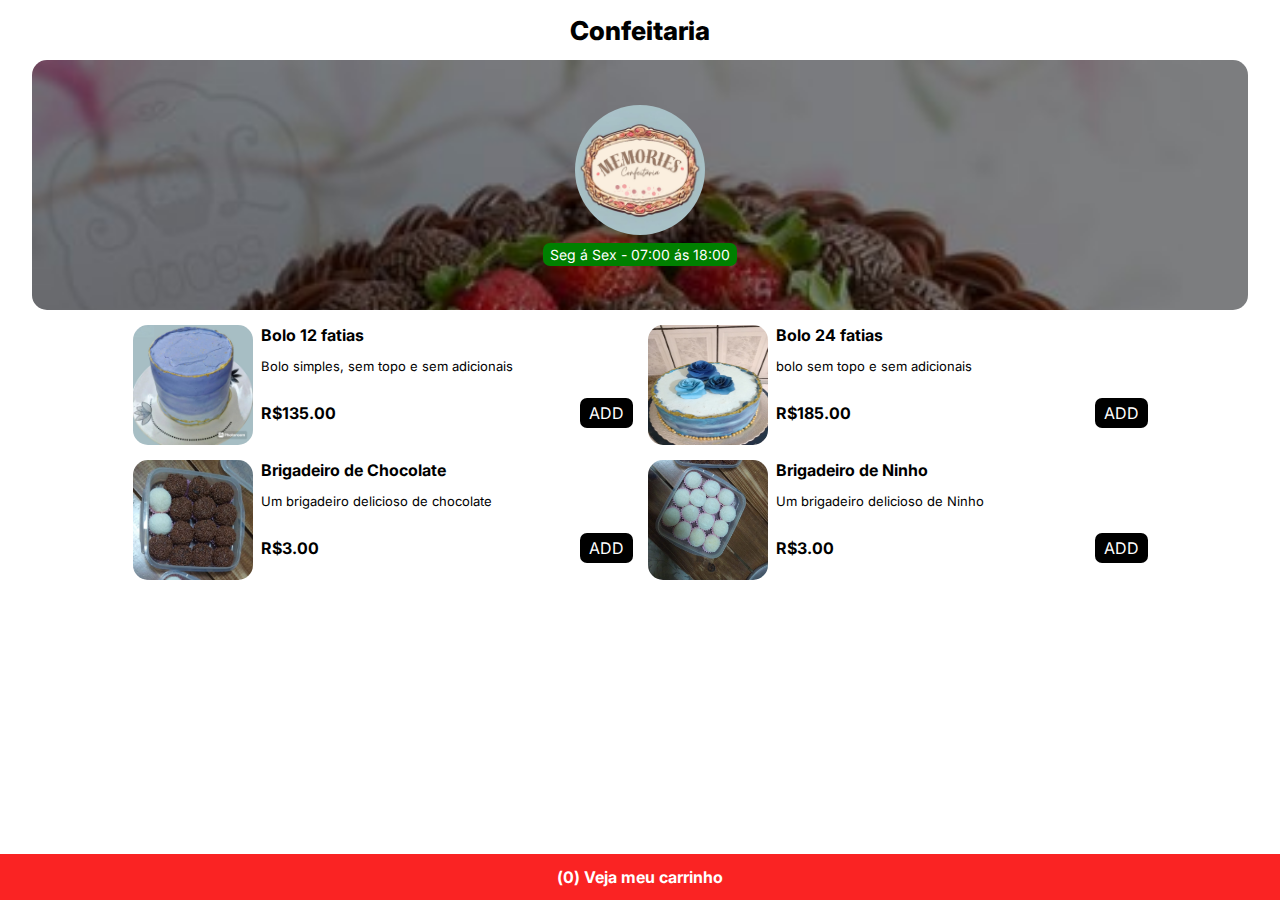
<file: principal/index.html>
<!DOCTYPE html>
<html lang="en">
<head>
    <meta charset="UTF-8">
    <meta name="viewport" content="width=device-width, initial-scale=1.0">
    <title>Confeitaria</title>
    <link rel="stylesheet" href="style.css">
</head>
<body>
    <header>Confeitaria</header>
    <div class="capa-center">
        <div class="capa">
            <img id="logo" src="img/logo.jpg">
            <span>Seg á Sex - 07:00 ás 18:00</span>
        </div>
    </div>

    <div id="menu">
        <main>
            <div class="produto">
                <img src="img/bolo_simples.jpg">
                <div class="descricao">
                    <span>Bolo 12 fatias</span>
                    <p>Bolo simples, sem topo e sem adicionais</p>

                    <div class="add">
                        <p>R$135.00</p>
                        <div class="add-btn" data-name="Bolo 12 fatias" data-price="135.00">ADD</div>
                    </div>
                </div>
            </div>

            <div class="produto">
                <img src="img/bolo.jpg">
                <div class="descricao">
                    <span>Bolo 24 fatias</span>
                    <p>bolo sem topo e sem adicionais</p>

                    <div class="add">
                        <p>R$185.00</p>
                        <div class="add-btn" data-name="Bolo 24 fatias" data-price="185.00">ADD</div>
                    </div>
                </div>
            </div>

            <div class="produto">
                <img src="img/brigadeiro_chocolate.jpg">
                <div class="descricao">
                    <span>Brigadeiro de Chocolate</span>
                    <p>Um brigadeiro delicioso de chocolate</p>

                    <div class="add">
                        <p>R$3.00</p>
                        <div class="add-btn" data-name="Brigradeiro de Chocolate" data-price="3.00">ADD</div>
                    </div>
                </div>
            </div>

            <div class="produto">
                <img src="img/brigadeiro_ninho.jpg">
                <div class="descricao">
                    <span>Brigadeiro de Ninho</span>
                    <p>Um brigadeiro delicioso de Ninho</p>

                    <div class="add">
                        <p>R$3.00</p>
                        <div class="add-btn" data-name="Brigadeiro de Ninho" data-price="3.00">ADD</div>
                    </div>
                </div>
            </div>
        </main>
    </div>

    <div class="modal-bg" id="modal">
        <div class="modal">
            <h2>Meu carrinho</h2>
            <div id="cart-items"></div>
            <p>Total: <span id="cart-total">0.00</span></p>
            <p style="margin-top: 25px;">Sabor:</p>
            <input type="text" placeholder="Digite seu endereço" id="endereco">
            <p style="color: red; display: none;" id="endereco-alerta">Digite o sabor</p>
            <div style="display: flex; align-items: center; justify-content: space-between; margin-top: 15px; width: 100%; flex-direction: row;">
                <div class="fechar" id="fechar" style="cursor: pointer;">Fechar</div>
                <div class="finalizar" id="finalizar">Finalizar pedido</div>
            </div>
        </div>
    </div>

    <footer>
        <div id="cart-btn">
            (<span id="contador">0</span>) Veja meu carrinho
        </div>
    </footer>

    <script src="script.js"></script>
</body>
</html>
</file>
<file: principal/style.css>
@import url('https://fonts.googleapis.com/css2?family=Inter:wght@100..900&display=swap');

body{
    font-family: 'Inter';
    margin: 0;
    margin-bottom: 50px;
}
header{
    height: 60px;
    font-size: 26px;
    font-weight: 800;
    display: flex;
    justify-content: center;
    align-items: center;
}
.capa-center{
    display: flex;
    justify-content: center;
}
.capa{
    background-color: #f0f0f0;
    background-image: url(img/capa.jpg);
    background-size: cover;
    width: 95%;
    height: 250px;
    border-radius: 15px;
    display: flex;
    justify-content: center;
    align-items: center;
    flex-direction: column;
}
.capa span{
    background-color: green;
    border-radius: 7px;
    padding: 3px 7px;
    color: white;
    margin-top: 8px;
    font-size: 14px;
}
#logo{
    width: 130px;
    height: 130px;
    border-radius: 50%;
}
#logo:hover{
    transition: 0.3s;
    scale: 105%;
}
#menu{
    margin: 15px 10px;
}
#menu main{
    display: grid;
    grid-column: 1;
    place-content: center;
    max-width: 80rem;
    gap: 15px;
}
.produto{
    display: flex;
    flex-wrap: wrap;
    gap: 8px;
}
.produto img{
    height: 120px;
    width: 120px;
    border-radius: 15px;
}
.produto .descricao{
    flex: 1;
}
.descricao span{
    font-weight: 700;
    font-size: medium;
}
.descricao p{
    font-size: small;
}
.add{
   display: flex;
   align-items: center;
   justify-content: space-between;
   width: 100%;
   margin-top: auto;
}
.add p{
    font-weight: 700;
   font-size: medium;
}
.add div{
    background-color: black;
   border-radius: 7px;
   width: fit-content;
   padding: 5px 9px;
   cursor: pointer;
   color: white;
}
.modal-bg{
    background-color: rgba(0, 0, 0, 0.7);
    width: 100%;
    height: 100%;
    position: fixed;
    top: 0;
    left: 0;
    z-index: 99;
    display: none;
    justify-content: center;
    align-items: center;
}
.modal{
    background-color: white;
    border-radius: 7px;
    padding: 15px;
    min-width: 90%;
}
.modal h2{
    text-align: center;
    font-weight: 700;
    margin-bottom: 10px;
}
.modal div{
    display: flex;
    justify-content: space-between;
    margin-bottom: 10px;
    flex-direction: column;
}
.modal input{
    margin-top: -5px;
    width: 95%;
    border: solid 1px #f0f0f0;
    padding: 10px;
    font-family: 'Inter';
    border-radius: 7px;
}
.modal div .finalizar{
    background-color: green;
    color: white;
    padding: 5px 8px;
    width: fit-content;
    border-radius: 7px;
    cursor: pointer;
}
#cart-items{
    max-height: 250px;
    overflow: auto;
}
.produto-modal{
    display: flex;
    align-items: center;
}
.produto-info{
    width: fit-content;
    display: flex;
    justify-content:left;
    align-items: baseline;
}
.item-nome{
    font-weight: 700;
    margin-bottom: 5px;
}
.item-quantidade{
    margin: 0;
}
.item-preco{
    margin: 5px;
}
.remover{
    cursor: pointer;
    color: red;
    margin-left: 10px;
    width: fit-content;
}
footer div{
    width: 100%;
    background-color: rgb(250, 35, 35);
    padding: 13px 0;
    position: fixed;
    bottom: 0;
    z-index: 1000;
    color: white;
    display: flex;
    justify-content: center;
    align-items: center;
    cursor: pointer;
    font-weight: 700;
}

@media (min-width:768px) {
    #menu main{
        grid-template-columns: repeat(auto-fit, 500px);
    }
    .modal{
        min-width: 600px;
    }
}
</file>
